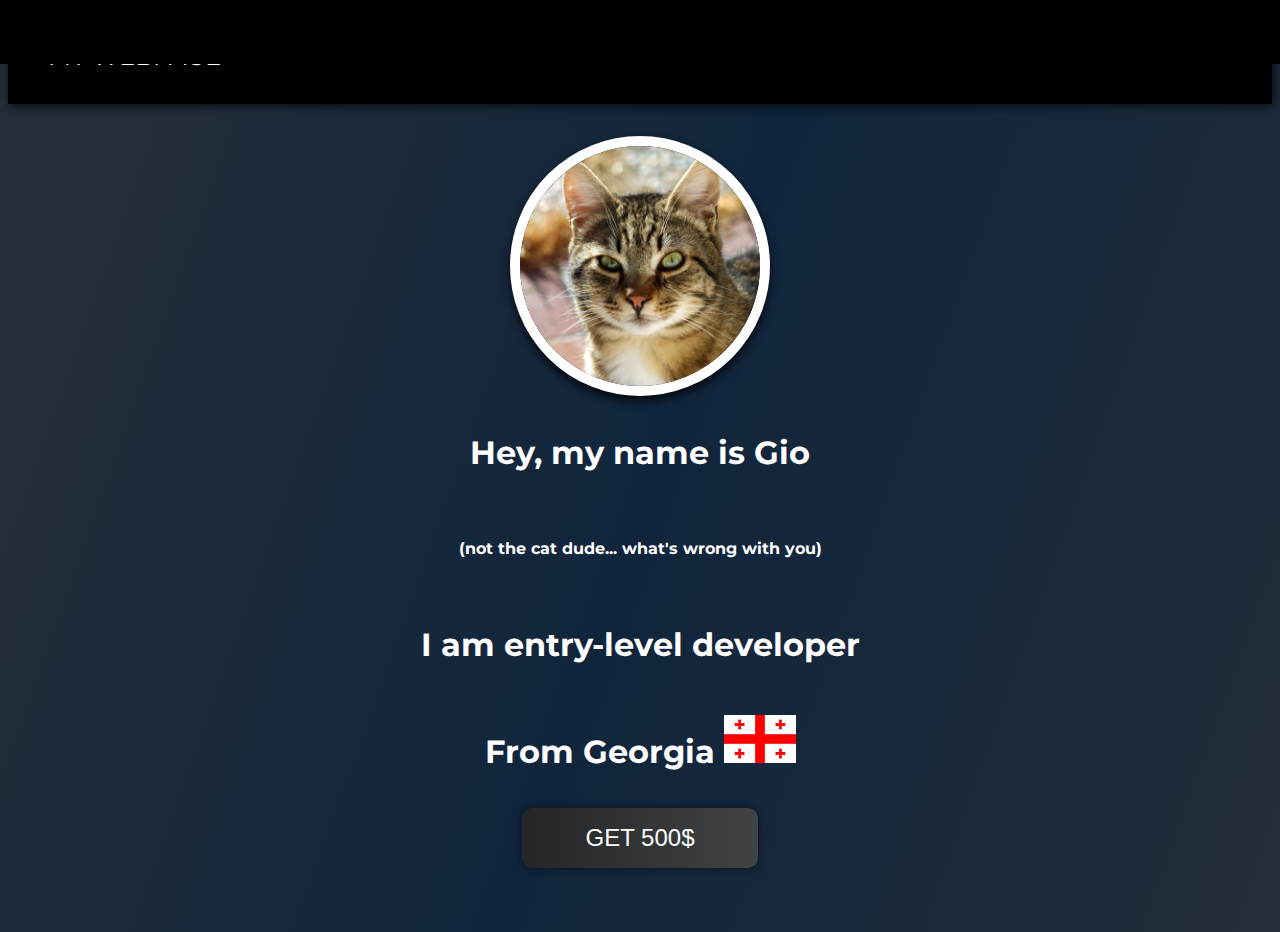
<file: index.html>
<!DOCTYPE html>
<html lang="en">
    <head>
        <!-- links for fonts, icons and css -->
        <link href="https://cdn.jsdelivr.net/npm/bootstrap@5.2.3/dist/css/bootstrap.min.css" rel="stylesheet" integrity="sha384-rbsA2VBKQhggwzxH7pPCaAqO46MgnOM80zW1RWuH61DGLwZJEdK2Kadq2F9CUG65" crossorigin="anonymous">
        <link href="styles.css" rel="stylesheet">
        <link rel="stylesheet" href="https://fonts.googleapis.com/css2?family=Material+Symbols+Outlined:opsz,wght,FILL,GRAD@20..48,100..700,0..1,-50..200">
        <link rel="preconnect" href="https://fonts.googleapis.com">
        <link rel="preconnect" href="https://fonts.gstatic.com" crossorigin>
        <link href="https://fonts.googleapis.com/css2?family=Montserrat:ital,wght@0,100;0,400;0,700;1,300&display=swap" rel="stylesheet">
        <link rel="icon" type="image/x-icon" href="images/favicon.ico">
        <!-- link to JavaScript code -->
        <script src="app.js"></script>
        <!-- title of the webpage -->
        <title>My Webpage</title>
    </head>
    <body>
        <header>
            <!-- hamburger menu navbar -->
            <nav class="navbar">
                <!-- logo in the upper left corner of the webpage -->
                <a href="index.html" id="my-webpage">
                    My Webpage
                </a>
                <!-- actual nav-menu -->
                <ul id="nav-menu">
                    <!-- list element with child element of anchor, links to homepage (index.html) -->
                    <li class="nav-item">
                        <a href="index.html" class="nav-link">Home</a>
                    </li>
                    <!-- list element with child element of anchor, links to about page (about.html) -->
                    <li class="nav-item">
                        <a href="about.html" class="nav-link">About</a>
                    </li>
                    <!-- list element with child element of anchor, links to projects page (projects.html) -->
                    <li class="nav-item">
                        <a href="projects.html" class="nav-link">Projects</a>
                    </li>
                    <!-- list element with child element of anchor, links to skills page (skills.html) -->
                    <li class="nav-item">
                        <a href="skills.html" class="nav-link">Skills</a>
                    </li>
                    <!-- list element, which contains "X" (close) icon to close the nav-menu -->
                    <li class="material-symbols-outlined" id="close">
                        close
                    </li>
                </ul>
                <!-- hamburger menu icon to open nav-menu -->
                <span class="material-symbols-outlined" id="hamburger">
                    menu
                </span>
            </nav>
        </header>
        <main>
            <!-- this div contains cat image on the homepage -->
            <div class="image-container">
                <img id="cat" alt="cat photo" src="images/cat.webp">
            </div>
            <!-- introduction text -->
            <div class="text-container">
                <h1>
                    Hey, my name is Gio
                </h1>
                <h6>
                    (not the cat dude... what's wrong with you)
                </h6>
                <h1>I am entry-level developer</h1>
                <h1>From Georgia
                    <img id="georgia-flag" alt="georgia flag" src="images/georgia-flag.webp">
                </h1>
            </div>
            <!-- button to win 500$ -->
            <div class="button-container">
                <button id="get-dollars">GET 500$</button>
            </div>
        </main>
    </body>
</html>
</file>
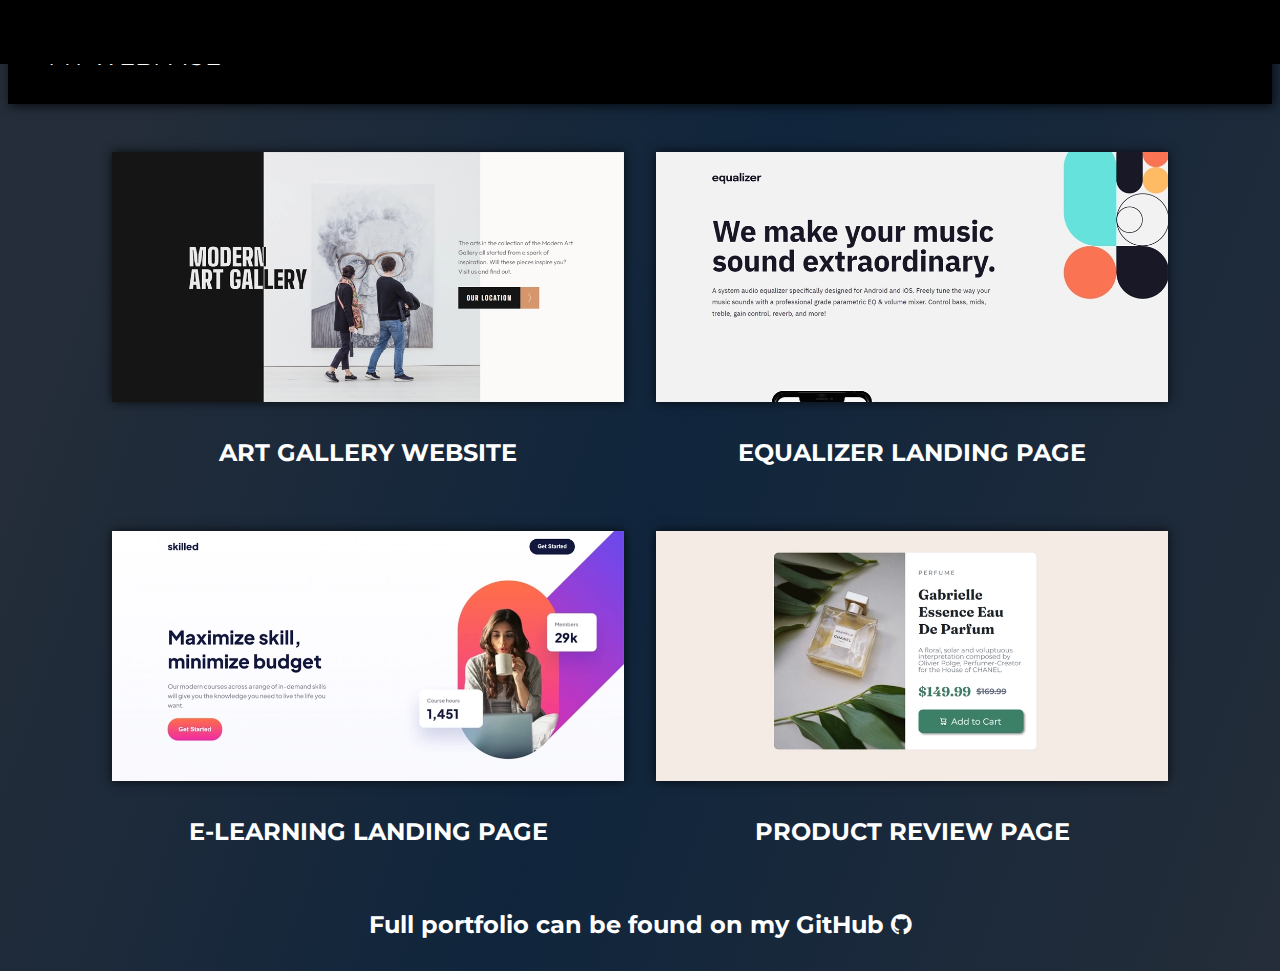
<file: projects.html>
<!DOCTYPE html>

<html lang="en">
    <head>
        <!-- links for fonts, icons and css -->
        <link href="https://cdn.jsdelivr.net/npm/bootstrap@5.2.3/dist/css/bootstrap.min.css" rel="stylesheet" integrity="sha384-rbsA2VBKQhggwzxH7pPCaAqO46MgnOM80zW1RWuH61DGLwZJEdK2Kadq2F9CUG65" crossorigin="anonymous">
        <link href="styles.css" rel="stylesheet">
        <link href="projects.css" rel="stylesheet">
        <link rel="stylesheet" href="https://fonts.googleapis.com/css2?family=Material+Symbols+Outlined:opsz,wght,FILL,GRAD@20..48,100..700,0..1,-50..200">
        <link rel="preconnect" href="https://fonts.googleapis.com">
        <link rel="preconnect" href="https://fonts.gstatic.com" crossorigin>
        <link href="https://fonts.googleapis.com/css2?family=Montserrat:ital,wght@0,100;0,400;0,700;1,300&display=swap" rel="stylesheet">
        <link rel="stylesheet" href="https://cdnjs.cloudflare.com/ajax/libs/font-awesome/4.7.0/css/font-awesome.min.css">
        <link rel="icon" type="image/x-icon" href="images/favicon.ico">
        <!-- link to JavaScript code -->
        <script src="app.js"></script>
        <!-- title of the website -->
        <title>My Webpage</title>
    </head>
    <body>
        <header>
            <!-- hamburger menu navbar -->
            <nav class="navbar">
                <!-- logo in the upper left corner of the webpage -->
                <a href="index.html" id="my-webpage">
                    My Webpage
                </a>
                <!-- actual nav-menu -->
                <ul id="nav-menu">
                    <!-- list element with child element of anchor, links to homepage (index.html) -->
                    <li class="nav-item">
                        <a href="index.html" class="nav-link">Home</a>
                    </li>
                    <!-- list element with child element of anchor, links to about page (about.html) -->
                    <li class="nav-item">
                        <a href="about.html" class="nav-link">About</a>
                    </li>
                    <!-- list element with child element of anchor, links to projects page (projects.html) -->
                    <li class="nav-item">
                        <a href="projects.html" class="nav-link">Projects</a>
                    </li>
                    <!-- list element with child element of anchor, links to skills page (skills.html) -->
                    <li class="nav-item">
                        <a href="skills.html" class="nav-link">Skills</a>
                    </li>
                    <!-- list element, which contains "X" (close) icon to close the nav-menu -->
                    <li class="material-symbols-outlined" id="close">
                        close
                    </li>
                </ul>
                <!-- hamburger menu icon to open nav-menu -->
                <span class="material-symbols-outlined" id="hamburger">
                    menu
                </span>
            </nav>
        </header>
        <main>
            <!-- this div is going to be flex-wrapper to wrap project images around the page -->
            <div class="flex-container">
                <!-- this div contains project image and name, links to project demo -->
                <div class="image-div">
                    <a href="https://giochagelishvili.github.io/artgallery" target="_blank">
                        <img class="project-image" alt="website screenshot" src="images/artgallery.webp">
                        <h1 class="name">
                            Art Gallery Website
                        </h1>
                    </a>
                </div>
                <!-- this div contains project image and name, links to project demo -->
                <div class="image-div">
                    <a href="https://giochagelishvili.github.io/equalizer" target="_blank">
                        <img class="project-image" alt="website screenshot" src="images/equalizer.webp">
                        <h1 class="name">
                            Equalizer Landing Page
                        </h1>
                    </a>
                </div>
                <!-- this div contains project image and name, links to project demo -->
                <div class="image-div">
                    <a href="https://giochagelishvili.github.io/landingpage/" target="_blank">
                        <img class="project-image" alt="website screenshot" src="images/landing.webp">
                        <h1 class="name">
                            E-Learning Landing Page
                        </h1>
                    </a>
                </div>
                <!-- this div contains project image and name, links to project demo -->
                <div class="image-div">
                    <a href="https://giochagelishvili.github.io/product-review" target="_blank">
                        <img class="project-image" alt="website screenshot" src="images/product-review.webp">
                        <h1 class="name">
                            Product Review Page
                        </h1>
                    </a>
                </div>
            </div>
            <!-- link to my GitHub page -->
            <h1>Full portfolio can be found on my
                <a id="github" href="https://github.com/giochagelishvili" target="_blank">GitHub <span class="fa fa-github"></span></a>
            </h1>
        </main>
    </body>
</html>
</file>
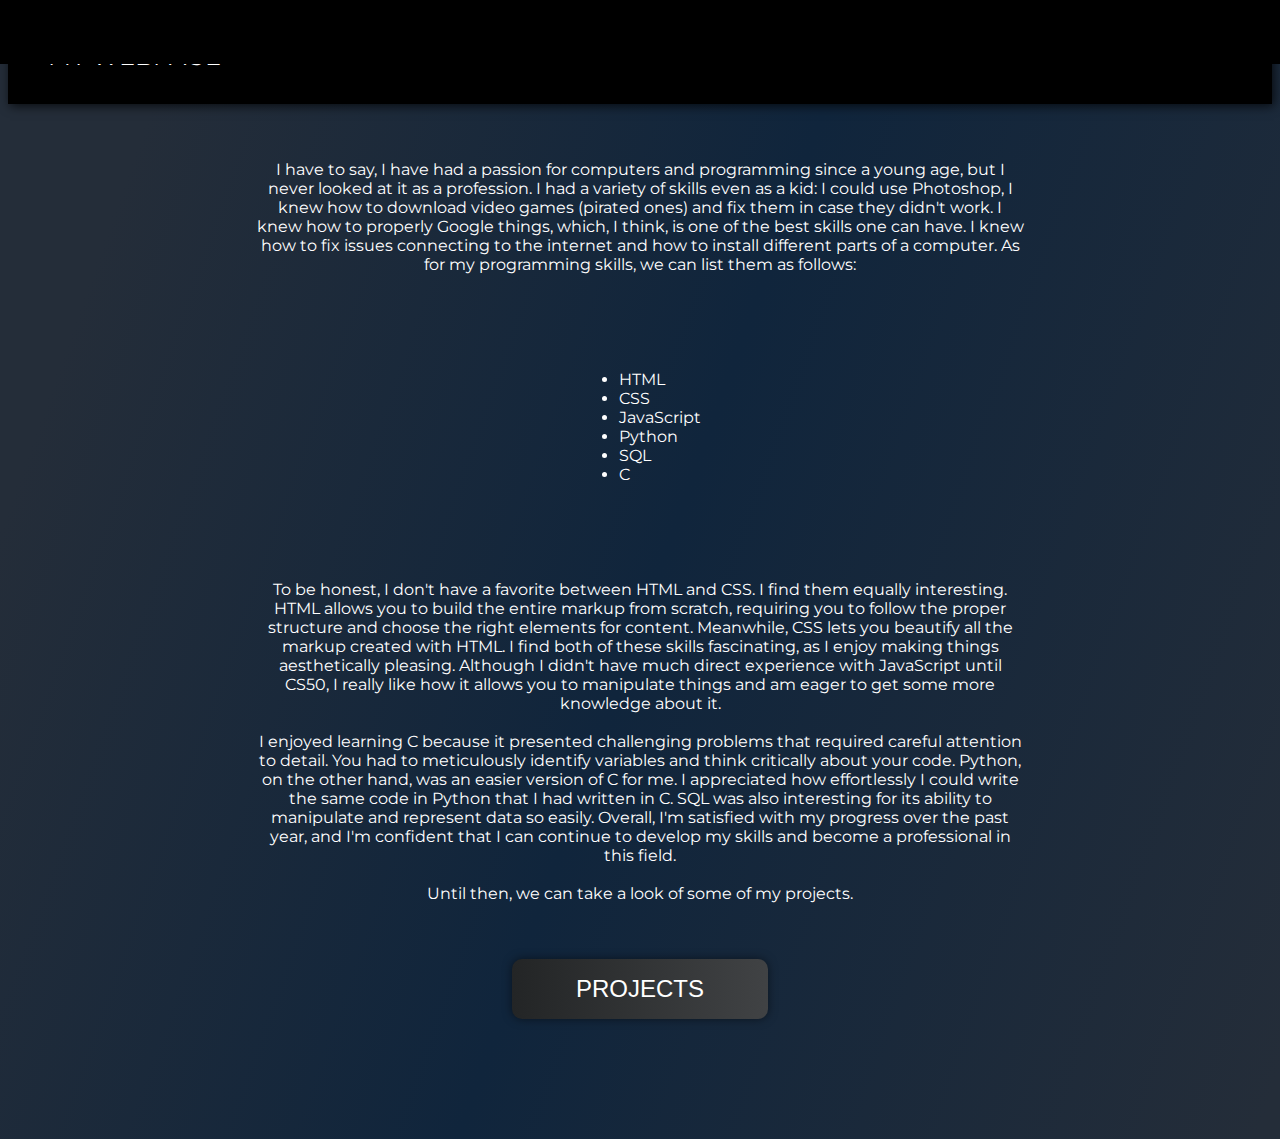
<file: skills.html>
<!DOCTYPE html>

<html lang="en">
    <head>
        <!-- links for fonts, icons and css -->
        <link href="https://cdn.jsdelivr.net/npm/bootstrap@5.2.3/dist/css/bootstrap.min.css" rel="stylesheet" integrity="sha384-rbsA2VBKQhggwzxH7pPCaAqO46MgnOM80zW1RWuH61DGLwZJEdK2Kadq2F9CUG65" crossorigin="anonymous">
        <link href="styles.css" rel="stylesheet">
        <link href="skills.css" rel="stylesheet">
        <link rel="stylesheet" href="https://fonts.googleapis.com/css2?family=Material+Symbols+Outlined:opsz,wght,FILL,GRAD@20..48,100..700,0..1,-50..200">
        <link rel="preconnect" href="https://fonts.googleapis.com">
        <link rel="preconnect" href="https://fonts.gstatic.com" crossorigin>
        <link href="https://fonts.googleapis.com/css2?family=Montserrat:ital,wght@0,100;0,400;0,700;1,300&display=swap" rel="stylesheet">
        <link rel="icon" type="image/x-icon" href="images/favicon.ico">
        <!-- link to JavaScript code -->
        <script src="app.js"></script>
        <!-- title of the website -->
        <title>My Webpage</title>
    </head>
    <body>
        <header>
            <!-- hamburger menu navbar -->
            <nav class="navbar">
                <!-- logo in the upper left corner of the webpage -->
                <a href="index.html" id="my-webpage">
                    My Webpage
                </a>
                <!-- actual nav-menu -->
                <ul id="nav-menu">
                    <!-- list element with child element of anchor, links to homepage (index.html) -->
                    <li class="nav-item">
                        <a href="index.html" class="nav-link">Home</a>
                    </li>
                    <!-- list element with child element of anchor, links to about page (about.html) -->
                    <li class="nav-item">
                        <a href="about.html" class="nav-link">About</a>
                    </li>
                    <!-- list element with child element of anchor, links to projects page (projects.html) -->
                    <li class="nav-item">
                        <a href="projects.html" class="nav-link">Projects</a>
                    </li>
                    <!-- list element with child element of anchor, links to skills page (skills.html) -->
                    <li class="nav-item">
                        <a href="skills.html" class="nav-link">Skills</a>
                    </li>
                    <!-- list element, which contains "X" (close) icon to close the nav-menu -->
                    <li class="material-symbols-outlined" id="close">
                        close
                    </li>
                </ul>
                <!-- hamburger menu icon to open nav-menu -->
                <span class="material-symbols-outlined" id="hamburger">
                    menu
                </span>
            </nav>
        </header>
        <main>
            <!-- paragraph contains first part of the text on skills page -->
            <p class="skills-paragraph">
                I have to say, I have had a passion for computers and programming since a young age, but I never
                looked at it as a profession. I had a variety of skills even as a kid: I could use Photoshop,
                I knew how to download video games (pirated ones) and fix them in case they didn't work.
                I knew how to properly Google things, which, I think, is one of the best skills one can have.
                I knew how to fix issues connecting to the internet and how to install different parts of a computer.
                As for my programming skills, we can list them as follows:
            </p>
            <!-- list of skills -->
            <ul>
                <li class="skill-item">HTML</li>
                <li class="skill-item">CSS</li>
                <li class="skill-item">JavaScript</li>
                <li class="skill-item">Python</li>
                <li class="skill-item">SQL</li>
                <li class="skill-item">C</li>
            </ul>
            <!-- contains second part of the text on skills page -->
            <p class="skills-paragraph">
                To be honest, I don't have a favorite between HTML and CSS. I find them equally interesting.
                HTML allows you to build the entire markup from scratch, requiring you to follow the proper
                structure and choose the right elements for content. Meanwhile, CSS lets you beautify all the
                markup created with HTML. I find both of these skills fascinating, as I enjoy making things
                aesthetically pleasing. Although I didn't have much direct experience with JavaScript until CS50,
                I really like how it allows you to manipulate things and am eager to get some more knowledge about it.
                <br><br>
                I enjoyed learning C because it presented challenging problems that required careful attention
                to detail. You had to meticulously identify variables and think critically about your code.
                Python, on the other hand, was an easier version of C for me. I appreciated how effortlessly
                I could write the same code in Python that I had written in C. SQL was also interesting for
                its ability to manipulate and represent data so easily. Overall, I'm satisfied with my progress
                over the past year, and I'm confident that I can continue to develop my skills and become a
                professional in this field.
                <br><br>
                Until then, we can take a look of some of my projects.
            </p>
            <!-- button linked to projects.html -->
            <button onClick="window.open('projects.html', '_self')" id="projects">Projects</button>
        </main>
    </body>
</html>
</file>
<file: styles.css>
/* GLOBAL STYLES */

body {
    background: linear-gradient(109.6deg, rgb(36, 45, 57) 11.2%, rgb(16, 37, 60) 51.2%, rgb(36, 45, 57) 98.6%);
    background-repeat: no-repeat;
    min-height: 100vh;
    overflow-x: hidden;

    font-family: 'Montserrat', sans-serif;
    text-align: center;
    color: white;
}

p {
    font-size: 2rem;
}

/* remove underline from anchor tag and set color to white */
a {
    text-decoration: none;
    color: white;
}

a:hover {
    color: white;
}

/* google icons css */
.material-symbols-outlined {
  font-variation-settings:
  'FILL' 0,
  'wght' 400,
  'GRAD' 0,
  'opsz' 48
}

/*HEADER STYLES*/
header {
    background-color: black;
    color: white;
    box-shadow: 2px 2px 10px 0px rgba(0,0,0,0.75);
    -webkit-box-shadow: 2px 2px 10px 0px rgba(0,0,0,0.75);
    -moz-box-shadow: 2px 2px 10px 0px rgba(0,0,0,0.75);
}


.navbar {
    display: flex;
    justify-content: space-between;
    align-items: center;
    padding: 2rem 2.5rem;
}

/* transform "logo" text to uppercase */
#my-webpage {
    font-size: 3rem;
    text-transform: uppercase;
}

/* nav-menu styles */
#nav-menu {
    /* set height and width to take all the screen */
    width: 100vw;
    height: 100vh;

    /* list nav-menu items vertically and center them */
    display: flex;
    flex-direction: column;
    align-items: center;
    justify-content: center;
    gap: 1rem;

    /* remove bullet points from li elements and transform uppercase */
    font-size: 4rem;
    list-style: none;
    text-transform: uppercase;

    /* hide the nav-menu */
    position: absolute;
    top: -100vh;
    left: 0;
    right: 0;

    /* ensure smooth transition */
    transition: 1s;
    background-color: black;
}

/* set cursor pointer to nav-menu open and close buttons */
#hamburger, #close {
    font-size: 5rem;
    cursor: pointer;
}

/* position close button in the upper right corner */
#close {
    position: absolute;
    top: 40px;
    right: 40px;
}

/* MAIN STYLES */
/* center cat image inside image-container */
.image-container {
    width: 100%;
    margin-top: 5rem;

    display: flex;
    justify-content: center;
}

/* cat image styles */
#cat {
    width: 30rem;

    border: 10px solid white;
    border-radius: 50%;

    box-shadow: 0px 5px 10px 0px rgba(0,0,0,0.75);
    -webkit-box-shadow: 0px 5px 10px 0px rgba(0,0,0,0.75);
    -moz-box-shadow: 0px 5px 10px 0px rgba(0,0,0,0.75);
}

.text-container {
    display: flex;
    flex-direction: column;
    align-items: center;
    gap: 1.5rem;
    margin-top: 3rem;
}

.text-container h1 {
    font-size: 3.5rem;
}

.text-container h6 {
    font-size: 2rem;
}

#georgia-flag {
    display: inline;
    width: 4.5rem;
}

/* center get 500$ button on the page */
.button-container {
    display: flex;
    justify-content: center;
    width: 100%;
    margin-top: 5rem;
}

/* get 500$ button styles */
button {
    font-size: 3rem;
    font-weight: 400;

    background-image: linear-gradient(to right, #232526 0%, #414345  51%, #232526  100%);
    background-size: 200% auto;

    padding: 1rem 4rem;
    margin-bottom: 3.5rem;

    text-align: center;
    text-transform: uppercase;

    transition: 0.5s;
    color: white;

    box-shadow: 0 0 10px rgb(0, 0, 0, 0.5);
    border: none;
    border-radius: 10px;
  }

/* animate get 500$ button */
button:hover {
    background-position: right center; /* change the direction of the change here */
    color: #fff;
    text-decoration: none;
  }


@media screen and (min-width: 1024px) {
    p, li {
        font-size: 1rem;
    }

    #my-webpage {
        font-size: 1.5rem;
    }

    #hamburger, #close {
        font-size: 2rem;
    }

    .image-container {
        margin-top: 2rem;
    }

    #cat {
        width: 15rem;
    }

    .text-container {
        margin-top: 1rem;
        gap: 0.5rem;
    }

    .text-container h1 {
        font-size: 2rem;
    }

    .text-container h6 {
        font-size: 1rem;
    }

    .button-container {
        margin-top: 1rem;
    }

    button {
        font-size: 1.5rem;
    }
}
</file>
<file: projects.css>
/* set display flex and wrapper to perfectly layout
project images on the webpage */
.flex-container {
    display: flex;
    flex-wrap: wrap;
    justify-content: center;
    align-items: center;
    gap: 5rem;

    margin-top: 3rem;
}

/* project image styles */
.image-div {
    width: 100%;
}

.project-image {
    width: 80%;
    box-shadow: 0px 0px 10px rgb(0, 0, 0, 0.75);
    transition: 0.3s;
}

/* project name styles */
.name {
    text-transform: uppercase;
    margin-top: 1rem;
}

/* set "GitHub" text transition */
#github {
    transition: 0.3s;
}

/* "Full portfolio can be found on my GitHub" text styles */
h1:last-of-type {
    font-size: 3rem;
    margin: 2rem 1rem;
}

/* media querry for tablets and desktop devices */
@media screen and (min-width: 1024px) {
    .flex-container {
        gap: 2rem;
    }

    .image-div {
        width: 32rem;
    }

    .project-image {
        width: 100%;
    }

    .project-image:hover {
        transform: scale(1.05);
    }

    h1:last-of-type {
        font-size: 1.5rem;
    }

    .name:hover, #github:hover {
        color: cyan;
    }
}
</file>
<file: skills.css>
/* center everything on the page */
main {
    display: flex;
    flex-direction: column;
    align-items: center;
    justify-content: center;
    padding-bottom: 3.5rem;
}

/* align ul text to left */
ul {
    text-align: left;
    font-size: 2.5rem;
}

/* set max-width and padding to make text easily readable and to improve user experience */
.skills-paragraph {
    max-width: 48rem;
    margin: 3.5rem 0;
}
</file>
